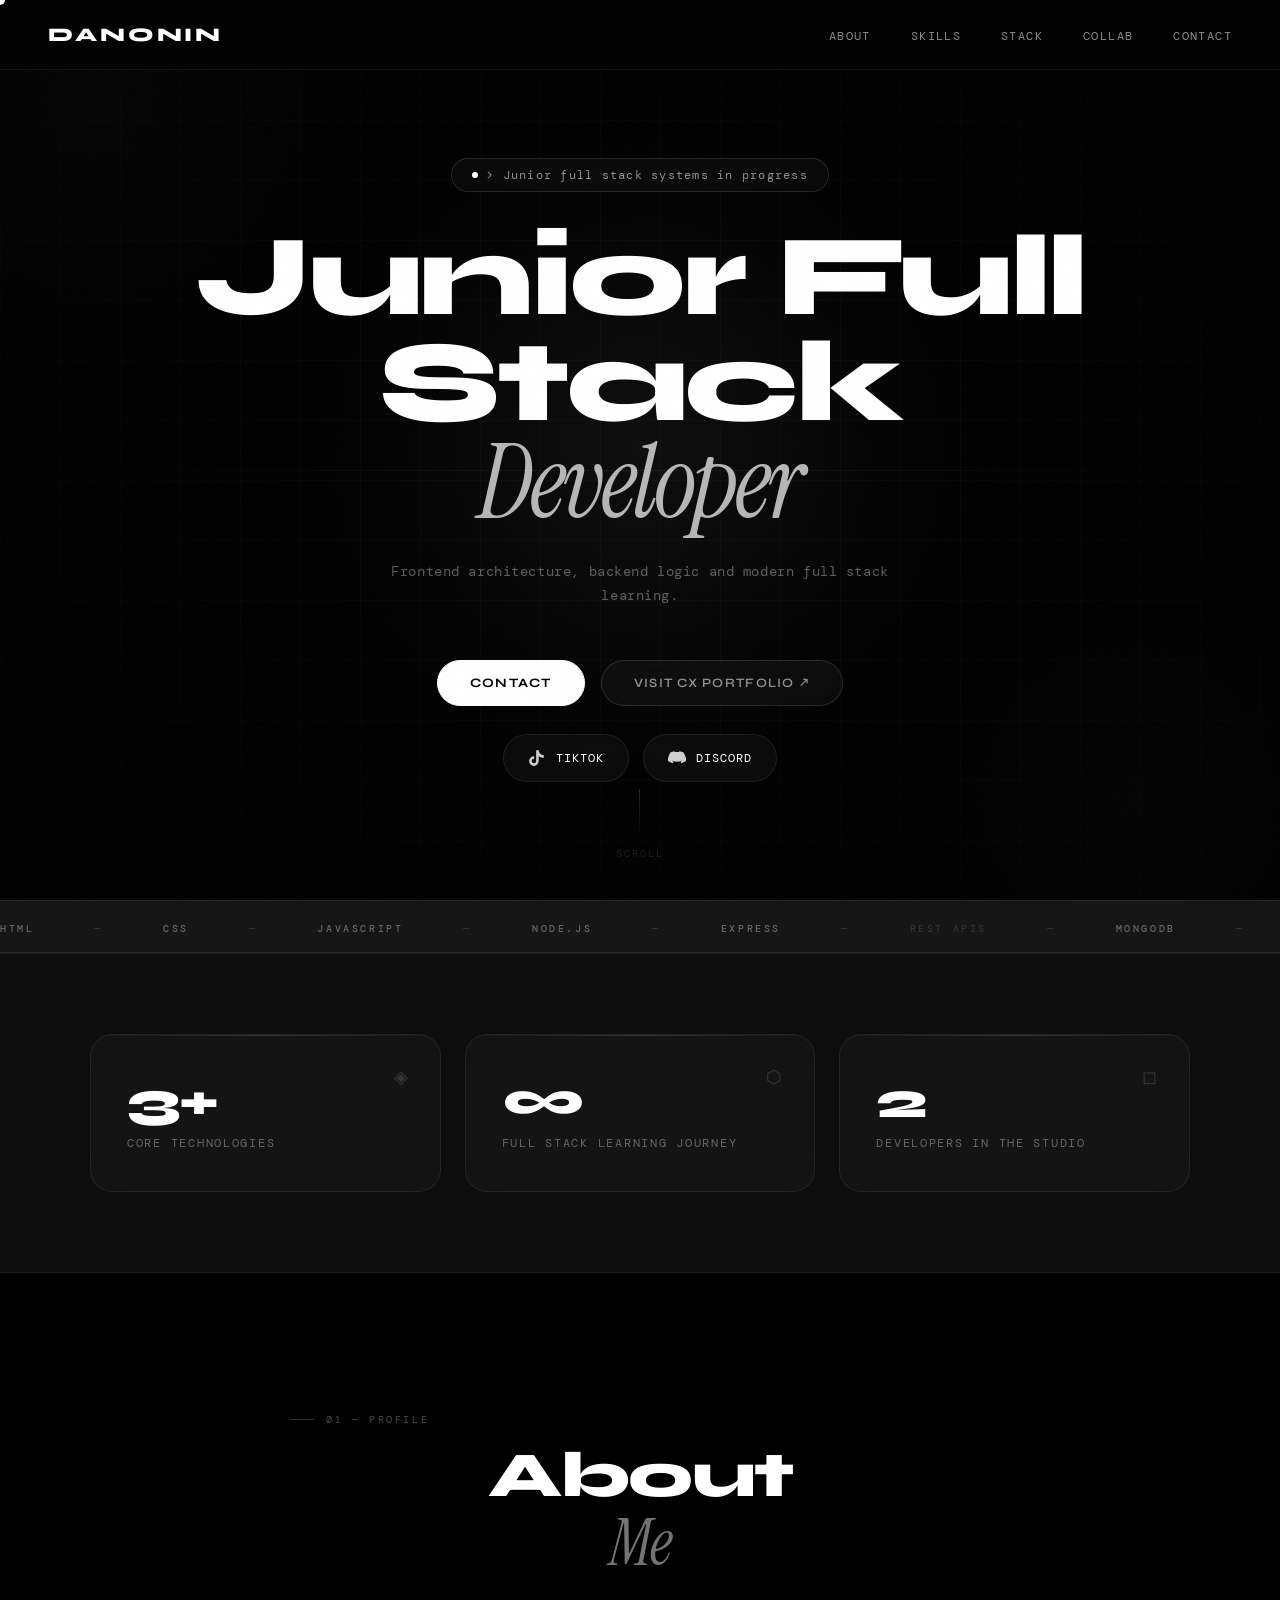
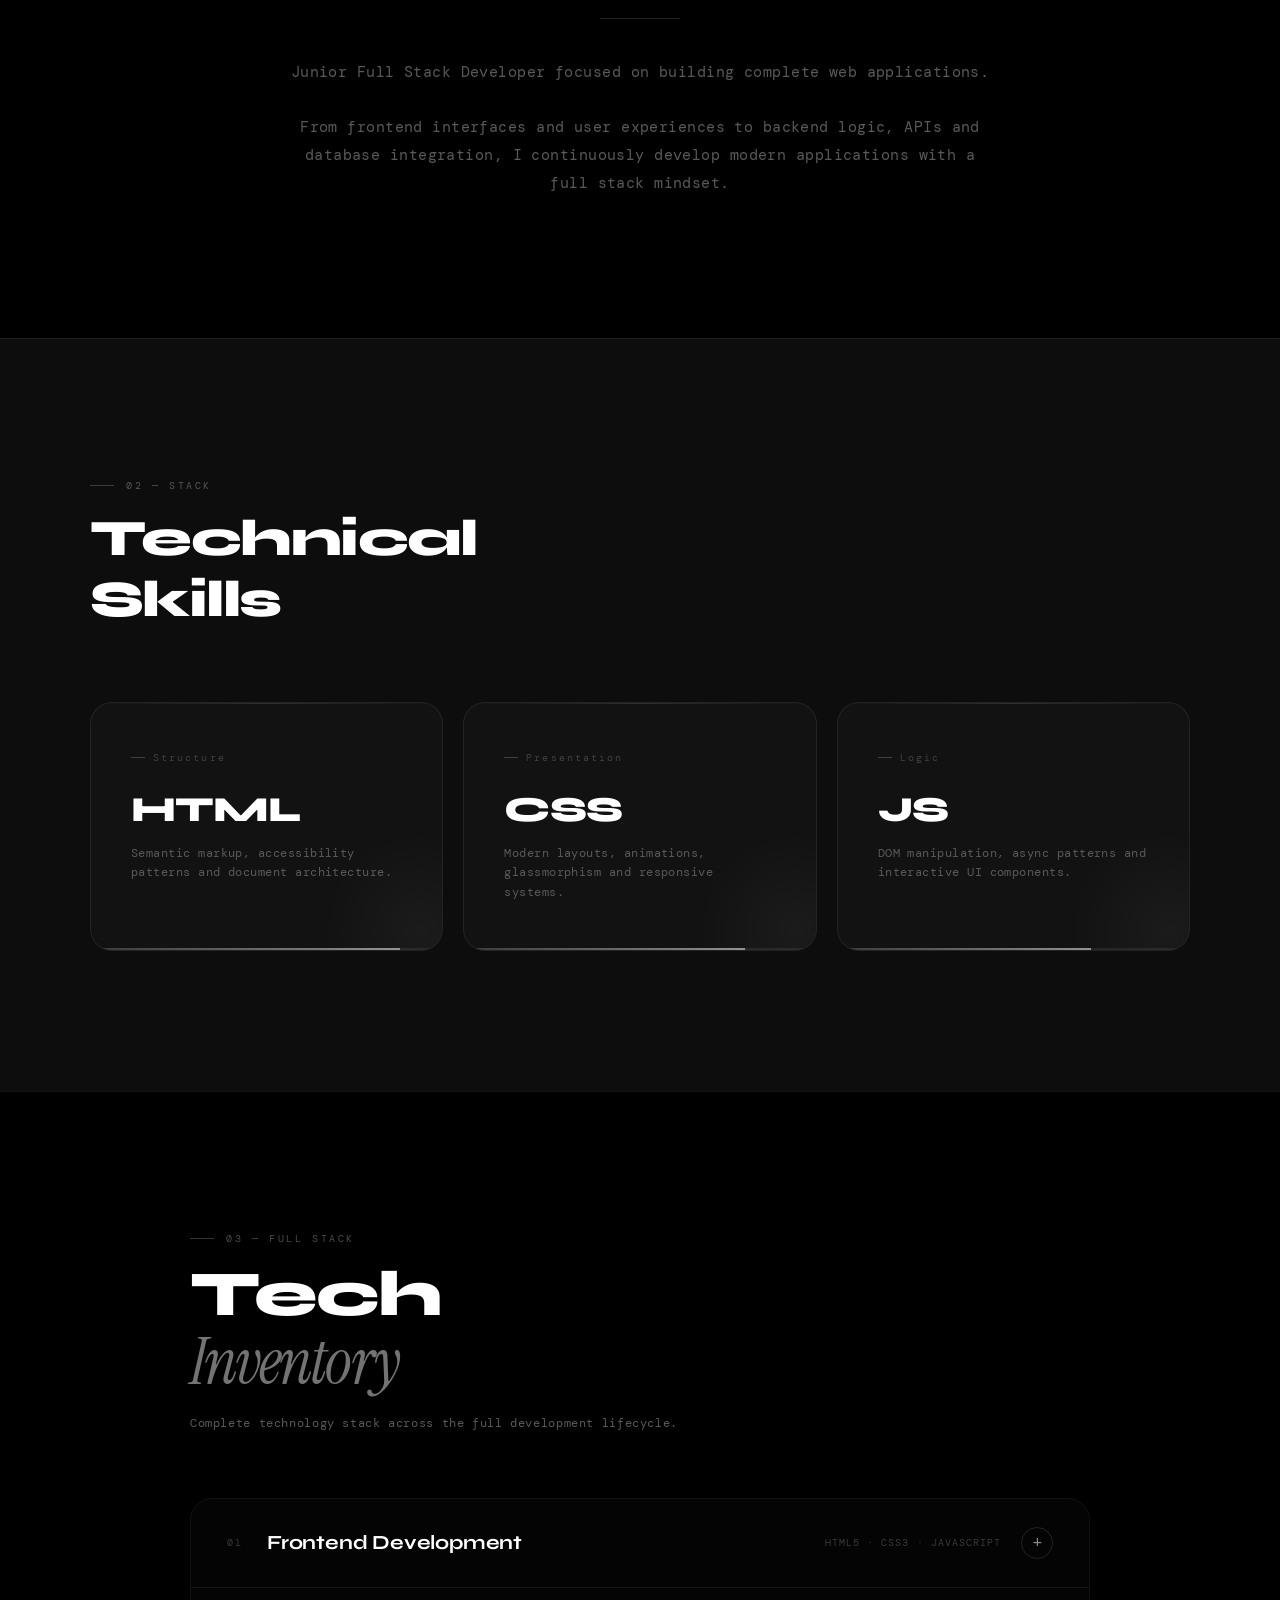
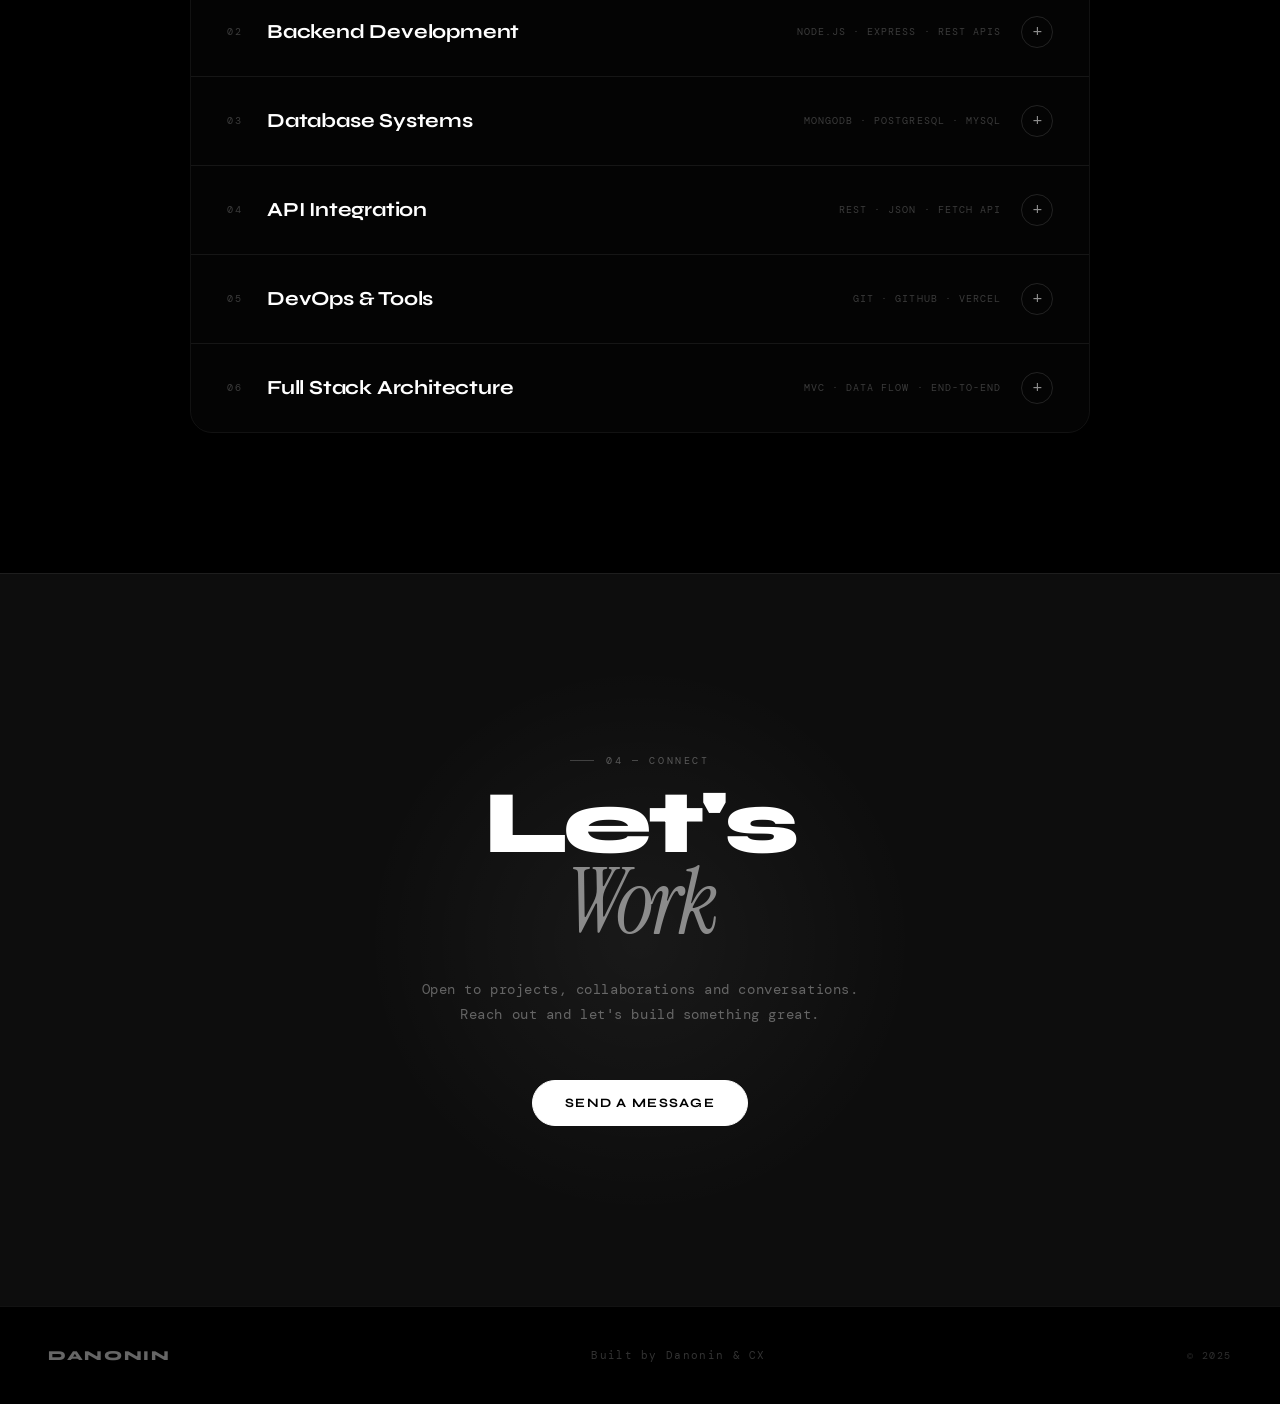
<file: index.html>
<!DOCTYPE html>
<html lang="en">
<head>

<meta charset="UTF-8">
<meta name="viewport" content="width=device-width, initial-scale=1.0">
<title>Danonin — Junior Full Stack Developer</title>

<link rel="preconnect" href="https://fonts.googleapis.com">
<link rel="preconnect" href="https://fonts.gstatic.com" crossorigin>
<link href="https://fonts.googleapis.com/css2?family=Syne:wght@400;500;600;700;800&family=DM+Mono:ital,wght@0,300;0,400;0,500;1,300&family=Instrument+Serif:ital@0;1&display=swap" rel="stylesheet">
<link rel="stylesheet" href="style.css">

</head>
<body>

<!-- Custom Cursor -->
<div class="cursor" id="cursor"></div>
<div class="cursor-ring" id="cursor-ring"></div>

<!-- ── NAVBAR ── -->
<nav>
  <a href="#" class="nav-logo">Danonin</a>
  <ul class="nav-links">
    <li><a href="#about">About</a></li>
    <li><a href="#skills">Skills</a></li>
    <li><a href="#inventory">Stack</a></li>
    <li><a href="#collab">Collab</a></li>
    <li><a href="#contact">Contact</a></li>
  </ul>
</nav>

<!-- ── HERO ── -->
<section class="hero" id="hero">
  <div class="hero-grid"></div>
  <div class="hero-glow-center"></div>
  <div class="hero-glow-tl"></div>
  <div class="hero-glow-br"></div>

  <div class="hero-content">

    <div class="hero-terminal reveal visible">
      &gt; Junior full stack systems in progress
    </div>

    <h1 class="hero-title reveal visible" style="transition-delay:0.1s">
      Junior Full Stack
      <span>Developer</span>
    </h1>

    <p class="hero-subtitle reveal visible" style="transition-delay:0.2s">
      Frontend architecture,
      backend logic and modern
      full stack learning.
    </p>

    <div class="hero-btns reveal visible" style="transition-delay:0.3s">
      <a href="#contact" class="btn-primary">Contact</a>
      <a href="https://portfolio-kappa-five-j2bziua5ik.vercel.app/" target="_blank" class="btn-ghost reveal reveal-delay-3">
        Visit CX portfolio ↗
      </a>
    </div>

    <!-- ── HERO SOCIALS ── -->
    <div class="hero-socials reveal visible" style="transition-delay:0.4s">

      <a href="https://www.tiktok.com/@danonenichosversion" target="_blank" class="social-btn">
        <svg xmlns="http://www.w3.org/2000/svg" width="18" height="18" fill="currentColor" viewBox="0 0 16 16">
          <path d="M9.5 1a4.5 4.5 0 0 0 4.5 4.5V8a7.5 7.5 0 0 1-4.5-1.5v4.25A4.25 4.25 0 1 1 5.25 6.5h.25v2.25h-.25a2 2 0 1 0 2 2V1h2z"/>
        </svg>
        <span>TikTok</span>
      </a>

      <a href="#contact" class="social-btn">
        <svg xmlns="http://www.w3.org/2000/svg" width="18" height="18" fill="currentColor" viewBox="0 0 16 16">
          <path d="M13.545 2.907a13.227 13.227 0 0 0-3.257-1.01.05.05 0 0 0-.052.025c-.141.249-.297.574-.407.833a12.19 12.19 0 0 0-3.658 0 8.404 8.404 0 0 0-.412-.833.051.051 0 0 0-.052-.025 13.236 13.236 0 0 0-3.257 1.01.041.041 0 0 0-.018.017C.533 5.556-.32 8.146.099 10.704a.06.06 0 0 0 .022.037 13.312 13.312 0 0 0 3.994 2.018.05.05 0 0 0 .056-.019c.308-.42.582-.863.818-1.325a.05.05 0 0 0-.027-.07 8.623 8.623 0 0 1-1.248-.594.05.05 0 0 1-.005-.084c.084-.062.168-.127.248-.192a.05.05 0 0 1 .052-.007c2.619 1.195 5.454 1.195 8.042 0a.05.05 0 0 1 .053.006c.08.066.164.131.248.193a.05.05 0 0 1-.004.084 8.282 8.282 0 0 1-1.249.593.05.05 0 0 0-.026.071c.24.461.514.904.817 1.324a.05.05 0 0 0 .056.02 13.286 13.286 0 0 0 4.001-2.018.05.05 0 0 0 .021-.037c.5-2.966-.838-5.532-2.354-7.78a.041.041 0 0 0-.018-.017z"/>
        </svg>
        <span>Discord</span>
      </a>

    </div>

  </div>

  <div class="scroll-hint">
    <div class="scroll-line"></div>
    <span>Scroll</span>
  </div>

</section>

<!-- ── MARQUEE ── -->
<div class="marquee-strip">
  <div class="marquee-inner">
    <span><b>HTML</b></span><span>—</span>
    <span><b>CSS</b></span><span>—</span>
    <span><b>JavaScript</b></span><span>—</span>
    <span><b>Node.js</b></span><span>—</span>
    <span><b>Express</b></span><span>—</span>
    <span>REST APIs</span><span>—</span>
    <span><b>MongoDB</b></span><span>—</span>
    <span><b>PostgreSQL</b></span><span>—</span>
    <span>Authentication</span><span>—</span>
    <span>Database Design</span><span>—</span>
    <span><b>Full Stack Systems</b></span><span>—</span>
    <span><b>Danonin</b></span><span>—</span>
    <!-- duplicate for seamless loop -->
    <span><b>HTML</b></span><span>—</span>
    <span><b>CSS</b></span><span>—</span>
    <span><b>JavaScript</b></span><span>—</span>
    <span><b>Node.js</b></span><span>—</span>
    <span><b>Express</b></span><span>—</span>
    <span>REST APIs</span><span>—</span>
    <span><b>MongoDB</b></span><span>—</span>
    <span><b>PostgreSQL</b></span><span>—</span>
    <span>Authentication</span><span>—</span>
    <span>Database Design</span><span>—</span>
    <span><b>Full Stack Systems</b></span><span>—</span>
    <span><b>Danonin</b></span><span>—</span>
  </div>
</div>

<!-- ── STATS ── -->
<section class="stats" id="stats">
  <div class="stats-inner">

    <div class="stat-card reveal">
      <div class="stat-icon">◈</div>
      <div class="stat-num">3+</div>
      <div class="stat-label">Core Technologies</div>
    </div>

    <div class="stat-card reveal reveal-delay-1">
      <div class="stat-icon">⬡</div>
      <div class="stat-num">∞</div>
      <div class="stat-label">Full Stack Learning Journey</div>
    </div>

    <div class="stat-card reveal reveal-delay-2">
      <div class="stat-icon">◻</div>
      <div class="stat-num">2</div>
      <div class="stat-label">Developers in the Studio</div>
    </div>

  </div>
</section>

<!-- ── ABOUT ── -->
<section class="about" id="about">
  <div class="about-inner">

    <div class="section-tag reveal">01 — Profile</div>

    <h2 class="reveal reveal-delay-1">
      About
      <br>
      <em style="font-family:'Instrument Serif',serif;font-style:italic;font-weight:400;color:rgba(255,255,255,0.45)">Me</em>
    </h2>

    <div class="about-divider reveal reveal-delay-2"></div>

    <p class="reveal reveal-delay-3">
      Junior Full Stack Developer focused on building complete web applications.
      <br><br>
      From frontend interfaces and user experiences to backend logic, APIs and database integration,
      I continuously develop modern applications with a full stack mindset.
    </p>

  </div>
</section>

<!-- ── SKILLS ── -->
<section class="skills" id="skills">
  <div class="skills-inner">
    <div class="skills-header">
      <div class="section-tag reveal">02 — Stack</div>
      <h2 class="reveal reveal-delay-1">Technical<br>Skills</h2>
    </div>
    <div class="skills-grid">

      <div class="skill-card reveal" style="transition-delay:.05s">
        <div class="skill-glyph">Structure</div>
        <div class="skill-name">HTML</div>
        <div class="skill-desc">Semantic markup, accessibility patterns and document architecture.</div>
        <div class="skill-bar"><div class="skill-bar-fill" style="--fill:88%"></div></div>
      </div>

      <div class="skill-card reveal" style="transition-delay:.1s">
        <div class="skill-glyph">Presentation</div>
        <div class="skill-name">CSS</div>
        <div class="skill-desc">Modern layouts, animations, glassmorphism and responsive systems.</div>
        <div class="skill-bar"><div class="skill-bar-fill" style="--fill:80%"></div></div>
      </div>

      <div class="skill-card reveal" style="transition-delay:.15s">
        <div class="skill-glyph">Logic</div>
        <div class="skill-name">JS</div>
        <div class="skill-desc">DOM manipulation, async patterns and interactive UI components.</div>
        <div class="skill-bar"><div class="skill-bar-fill" style="--fill:72%"></div></div>
      </div>

    </div>
  </div>
</section>

<!-- ── TECH INVENTORY ── -->
<section class="inventory" id="inventory">
  <div class="inventory-inner">

    <div class="section-tag reveal">03 — Full Stack</div>
    <h2 class="inventory-title reveal reveal-delay-1">Tech<br><em style="font-family:'Instrument Serif',serif;font-style:italic;font-weight:400;color:rgba(255,255,255,0.45)">Inventory</em></h2>
    <p class="inventory-sub reveal reveal-delay-2">Complete technology stack across the full development lifecycle.</p>

    <div class="accordion reveal reveal-delay-3" id="accordion">

      <!-- 1 -->
      <div class="acc-item" data-index="0">
        <button class="acc-trigger" aria-expanded="false">
          <div class="acc-trigger-left">
            <span class="acc-num">01</span>
            <span class="acc-title">Frontend Development</span>
          </div>
          <div class="acc-trigger-right">
            <span class="acc-tags-preview">HTML5 · CSS3 · JavaScript</span>
            <span class="acc-icon">+</span>
          </div>
        </button>
        <div class="acc-body">
          <div class="acc-body-inner">
            <p class="acc-desc">Building responsive interfaces, modern user experiences and scalable component systems.</p>
            <div class="acc-tech-grid">
              <span class="acc-tech">HTML5</span>
              <span class="acc-tech">CSS3</span>
              <span class="acc-tech">JavaScript</span>
              <span class="acc-tech">Responsive Design</span>
              <span class="acc-tech">UI Architecture</span>
              <span class="acc-tech">Interactive Systems</span>
            </div>
          </div>
        </div>
      </div>

      <!-- 2 -->
      <div class="acc-item" data-index="1">
        <button class="acc-trigger" aria-expanded="false">
          <div class="acc-trigger-left">
            <span class="acc-num">02</span>
            <span class="acc-title">Backend Development</span>
          </div>
          <div class="acc-trigger-right">
            <span class="acc-tags-preview">Node.js · Express · REST APIs</span>
            <span class="acc-icon">+</span>
          </div>
        </button>
        <div class="acc-body">
          <div class="acc-body-inner">
            <p class="acc-desc">Server-side development, application logic and scalable backend systems.</p>
            <div class="acc-tech-grid">
              <span class="acc-tech">Node.js</span>
              <span class="acc-tech">Express.js</span>
              <span class="acc-tech">REST APIs</span>
              <span class="acc-tech">Authentication Systems</span>
              <span class="acc-tech">Server Logic</span>
            </div>
          </div>
        </div>
      </div>

      <!-- 3 -->
      <div class="acc-item" data-index="2">
        <button class="acc-trigger" aria-expanded="false">
          <div class="acc-trigger-left">
            <span class="acc-num">03</span>
            <span class="acc-title">Database Systems</span>
          </div>
          <div class="acc-trigger-right">
            <span class="acc-tags-preview">MongoDB · PostgreSQL · MySQL</span>
            <span class="acc-icon">+</span>
          </div>
        </button>
        <div class="acc-body">
          <div class="acc-body-inner">
            <p class="acc-desc">Data storage, modeling and information management.</p>
            <div class="acc-tech-grid">
              <span class="acc-tech">MongoDB</span>
              <span class="acc-tech">PostgreSQL</span>
              <span class="acc-tech">MySQL</span>
              <span class="acc-tech">Database Design</span>
              <span class="acc-tech">Data Modeling</span>
            </div>
          </div>
        </div>
      </div>

      <!-- 4 -->
      <div class="acc-item" data-index="3">
        <button class="acc-trigger" aria-expanded="false">
          <div class="acc-trigger-left">
            <span class="acc-num">04</span>
            <span class="acc-title">API Integration</span>
          </div>
          <div class="acc-trigger-right">
            <span class="acc-tags-preview">REST · JSON · Fetch API</span>
            <span class="acc-icon">+</span>
          </div>
        </button>
        <div class="acc-body">
          <div class="acc-body-inner">
            <p class="acc-desc">Connecting frontend applications with backend services and external platforms.</p>
            <div class="acc-tech-grid">
              <span class="acc-tech">REST APIs</span>
              <span class="acc-tech">JSON</span>
              <span class="acc-tech">Fetch API</span>
              <span class="acc-tech">Third-Party Services</span>
              <span class="acc-tech">Endpoint Communication</span>
            </div>
          </div>
        </div>
      </div>

      <!-- 5 -->
      <div class="acc-item" data-index="4">
        <button class="acc-trigger" aria-expanded="false">
          <div class="acc-trigger-left">
            <span class="acc-num">05</span>
            <span class="acc-title">DevOps &amp; Tools</span>
          </div>
          <div class="acc-trigger-right">
            <span class="acc-tags-preview">Git · GitHub · Vercel</span>
            <span class="acc-icon">+</span>
          </div>
        </button>
        <div class="acc-body">
          <div class="acc-body-inner">
            <p class="acc-desc">Development workflow, deployment and project management.</p>
            <div class="acc-tech-grid">
              <span class="acc-tech">Git</span>
              <span class="acc-tech">GitHub</span>
              <span class="acc-tech">Linux</span>
              <span class="acc-tech">Terminal</span>
              <span class="acc-tech">Vercel</span>
            </div>
          </div>
        </div>
      </div>

      <!-- 6 -->
      <div class="acc-item" data-index="5">
        <button class="acc-trigger" aria-expanded="false">
          <div class="acc-trigger-left">
            <span class="acc-num">06</span>
            <span class="acc-title">Full Stack Architecture</span>
          </div>
          <div class="acc-trigger-right">
            <span class="acc-tags-preview">MVC · Data Flow · End-to-End</span>
            <span class="acc-icon">+</span>
          </div>
        </button>
        <div class="acc-body">
          <div class="acc-body-inner">
            <p class="acc-desc">Combining frontend, backend and databases into complete applications.</p>
            <div class="acc-tech-grid">
              <span class="acc-tech">MVC Architecture</span>
              <span class="acc-tech">Application Structure</span>
              <span class="acc-tech">Scalable Systems</span>
              <span class="acc-tech">Data Flow</span>
              <span class="acc-tech">End-to-End Development</span>
            </div>
          </div>
        </div>
      </div>

    </div>
  </div>
</section>

<!-- ── CONTACT ── -->
<section class="contact" id="contact">
  <div class="contact-glow"></div>
  <div class="contact-inner">

    <div class="section-tag reveal" style="justify-content:center">04 — Connect</div>

    <h2 class="reveal reveal-delay-1">
      Let's
      <br>
      <em>Work</em>
    </h2>

    <p class="reveal reveal-delay-2">
      Open to projects, collaborations and conversations.
      <br>
      Reach out and let's build something great.
    </p>

    <a href="contact.html" class="btn-primary reveal reveal-delay-3">
      Send a Message
    </a>

  </div>
</section>

<!-- ── FOOTER ── -->
<footer>
  <div class="footer-brand">Danonin</div>
  <div class="footer-center">Built by Danonin &amp; CX</div>
  <div class="footer-mono">© 2025</div>
</footer>

<script src="script.js"></script>

</body>
</html>
</file>
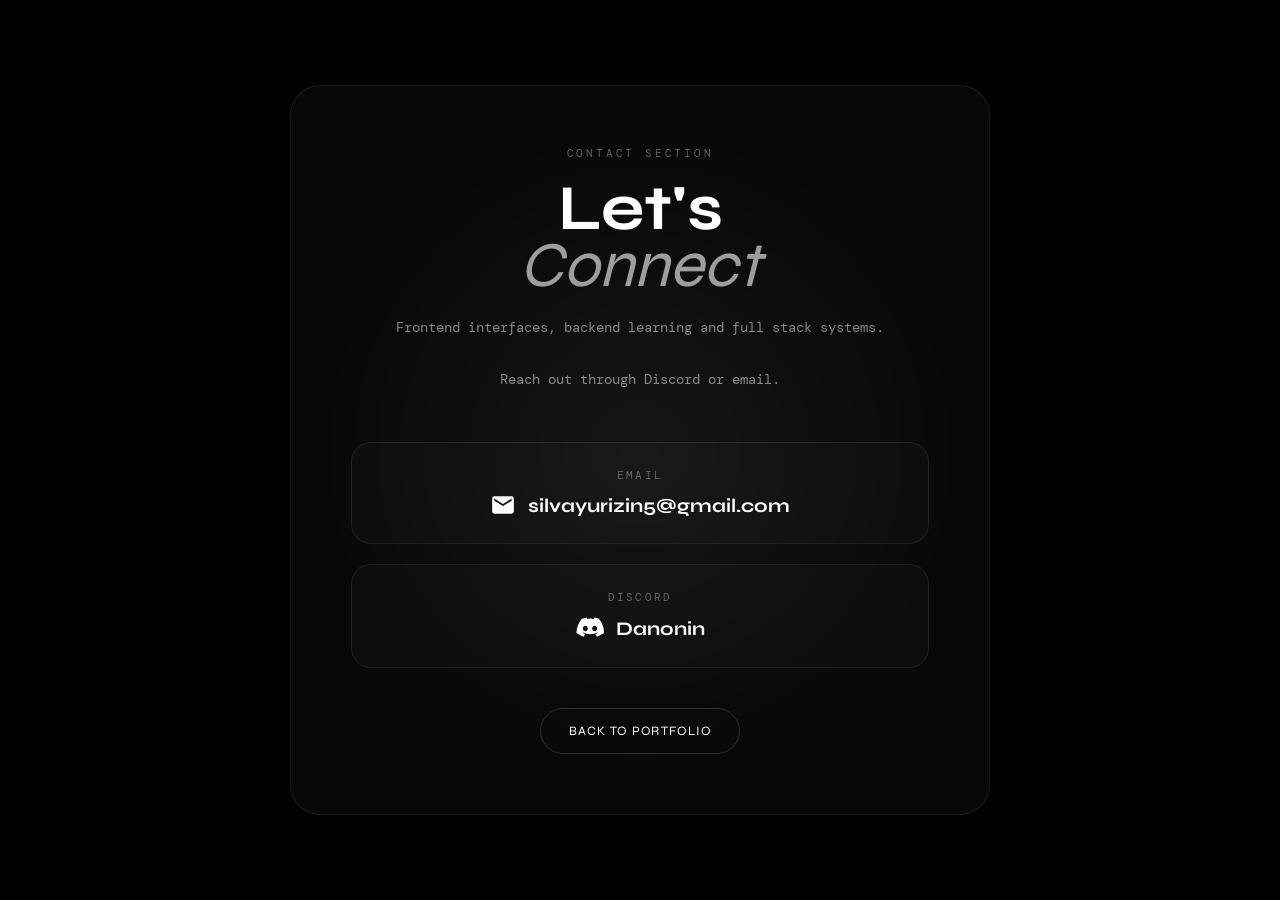
<file: contact.html>
<!DOCTYPE html>
<html lang="en">
<head>

<meta charset="UTF-8">

<meta name="viewport"
content="width=device-width, initial-scale=1.0">

<title>
Danonin — Contact
</title>

<link rel="preconnect"
href="https://fonts.googleapis.com">

<link rel="preconnect"
href="https://fonts.gstatic.com"
crossorigin>

<link href="https://fonts.googleapis.com/css2?family=Syne:wght@400;500;600;700;800&family=DM+Mono:wght@300;400;500&display=swap"
rel="stylesheet">

<style>

*{
margin:0;
padding:0;
box-sizing:border-box;
}

body{
background:black;
color:white;
font-family:'Syne',sans-serif;
min-height:100vh;
display:flex;
justify-content:center;
align-items:center;
overflow:hidden;
}

.background-glow{
position:absolute;
width:700px;
height:700px;
background:radial-gradient(circle,
rgba(255,255,255,0.06) 0%,
transparent 70%);
filter:blur(20px);
}

.contact-box{
position:relative;
z-index:2;
width:90%;
max-width:700px;
padding:60px;
border:1px solid rgba(255,255,255,0.08);
background:rgba(255,255,255,0.03);
backdrop-filter:blur(20px);
border-radius:30px;
text-align:center;
}

.contact-tag{
font-family:'DM Mono',monospace;
font-size:0.7rem;
letter-spacing:0.25em;
text-transform:uppercase;
color:rgba(255,255,255,0.35);
margin-bottom:20px;
}

h1{
font-size:4rem;
line-height:0.9;
margin-bottom:20px;
}

h1 span{
font-style:italic;
font-weight:400;
opacity:0.6;
}

.description{
font-family:'DM Mono',monospace;
font-size:0.9rem;
line-height:1.8;
color:rgba(255,255,255,0.5);
margin-bottom:50px;
}

.contact-grid{
display:flex;
flex-direction:column;
gap:20px;
}

.contact-card{
padding:25px;
border-radius:20px;
border:1px solid rgba(255,255,255,0.08);
background:rgba(255,255,255,0.02);
transition:0.4s ease;
text-decoration:none;
color:white;
}

.contact-card:hover{
transform:translateY(-5px);
background:rgba(255,255,255,0.05);
border-color:rgba(255,255,255,0.2);
}

.contact-label{
font-family:'DM Mono',monospace;
font-size:0.7rem;
letter-spacing:0.2em;
text-transform:uppercase;
color:rgba(255,255,255,0.35);
margin-bottom:10px;
}

.contact-value{
font-size:1.2rem;
font-weight:700;
}

.back-btn{
display:inline-block;
margin-top:40px;
padding:14px 28px;
border-radius:999px;
border:1px solid rgba(255,255,255,0.15);
text-decoration:none;
color:white;
font-size:0.8rem;
letter-spacing:0.1em;
text-transform:uppercase;
transition:0.4s ease;
}

.back-btn:hover{
background:white;
color:black;
}

@media(max-width:768px){

.contact-box{
padding:40px 25px;
}

h1{
font-size:2.8rem;
}

}

</style>

</head>

<body>

<div class="background-glow"></div>

<div class="contact-box">

<div class="contact-tag">
Contact Section
</div>

<h1>
Let's
<br>
<span>Connect</span>
</h1>

<p class="description">

Frontend interfaces,
backend learning and
full stack systems.

<br><br>

Reach out through Discord
or email.

</p>

<div class="contact-grid">

<a href="mailto:silvayurizin5@gmail.com"
class="contact-card">

<div class="contact-label">
Email
</div>

<div class="contact-value"
style="display:flex;align-items:center;justify-content:center;gap:12px;">

<svg xmlns="http://www.w3.org/2000/svg"
width="26"
height="26"
fill="white"
viewBox="0 0 24 24">

<path d="M20 4H4a2 2 0 0 0-2 2v12a2 
2 0 0 0 2 2h16a2 2 0 0 0 
2-2V6a2 2 0 0 0-2-2zm0 
4-8 5-8-5V6l8 5 8-5z"/>

</svg>

<span>
silvayurizin5@gmail.com
</span>

</div>

</a>

<a href="https://discord.com/users/790652243292192818"
target="_blank"
class="contact-card">

<div class="contact-label">
Discord
</div>

<div class="contact-value"
style="display:flex;align-items:center;justify-content:center;gap:12px;">

<svg xmlns="http://www.w3.org/2000/svg"
width="28"
height="28"
fill="white"
viewBox="0 0 24 24">

<path d="M20.317 4.369A19.791 19.791 0 0 0 
15.885 3c-.191.347-.403.82-.552 
1.185a18.27 18.27 0 0 0-5.666 
0A12.64 12.64 0 0 0 9.115 
3a19.736 19.736 0 0 0-4.432 
1.369C1.943 8.447.212 12.43.5 
16.357a19.9 19.9 0 0 0 5.993 
3.043c.486-.665.918-1.37 
1.287-2.11-.705-.265-1.377-.592-2.006-.97.168-.123.332-.252.49-.385 
3.87 1.8 8.07 1.8 11.893 
0 .16.133.324.262.49.385-.63.378-1.302.705-2.006.97.37.74.8 1.445 
1.287 2.11a19.86 19.86 0 0 0 
5.993-3.043c.338-4.555-1.452-8.5-4.183-11.988zM8.02 
14.845c-1.182 0-2.157-1.085-2.157-2.419 
0-1.333.955-2.418 2.157-2.418 
1.21 0 2.176 1.095 2.157 
2.418 0 1.334-.956 2.419-2.157 
2.419zm7.974 0c-1.182 
0-2.157-1.085-2.157-2.419 
0-1.333.955-2.418 2.157-2.418 
1.21 0 2.176 1.095 2.157 
2.418 0 1.334-.946 2.419-2.157 
2.419z"/>

</svg>

<span>
Danonin
</span>

</div>

</a>

</div>

  <a href="index.html"
class="back-btn">

Back To Portfolio

  </a>
</file>
<file: style.css>
*, *::before, *::after { box-sizing: border-box; margin: 0; padding: 0; }

:root {
  --black: #000000;
  --off-black: #080808;
  --deep: #0d0d0d;
  --panel: #111111;
  --surface: #161616;
  --border: rgba(255,255,255,0.07);
  --border-md: rgba(255,255,255,0.12);
  --border-hi: rgba(255,255,255,0.22);
  --white: #ffffff;
  --off-white: #f0f0f0;
  --muted: rgba(255,255,255,0.35);
  --dim: rgba(255,255,255,0.55);
  --glow-sm: 0 0 30px rgba(255,255,255,0.04);
  --glow-md: 0 0 80px rgba(255,255,255,0.06);
  --glow-lg: 0 0 160px rgba(255,255,255,0.08);
  --radius: 14px;
  --radius-lg: 22px;
  --transition: 0.4s cubic-bezier(0.22,1,0.36,1);
}

html { scroll-behavior: smooth; }

body {
  background: var(--black);
  color: var(--white);
  font-family: 'Syne', sans-serif;
  overflow-x: hidden;
  cursor: none;
}

/* ── CURSOR ── */
.cursor {
  position: fixed;
  width: 10px; height: 10px;
  background: white;
  border-radius: 50%;
  pointer-events: none;
  z-index: 9999;
  transform: translate(-50%,-50%);
  transition: transform 0.1s ease, width 0.3s ease, height 0.3s ease, opacity 0.3s ease;
  mix-blend-mode: difference;
}
.cursor-ring {
  position: fixed;
  width: 36px; height: 36px;
  border: 1px solid rgba(255,255,255,0.5);
  border-radius: 50%;
  pointer-events: none;
  z-index: 9998;
  transform: translate(-50%,-50%);
  transition: transform 0.15s ease, width 0.3s ease, height 0.3s ease, opacity 0.3s ease;
}
.cursor-ring.hovered { width: 60px; height: 60px; opacity: 0.6; }

/* ── SCROLLBAR ── */
::-webkit-scrollbar { width: 3px; }
::-webkit-scrollbar-track { background: var(--black); }
::-webkit-scrollbar-thumb { background: rgba(255,255,255,0.15); border-radius: 3px; }

/* ── NOISE OVERLAY ── */
body::before {
  content: '';
  position: fixed;
  inset: 0;
  background-image: url("data:image/svg+xml,%3Csvg viewBox='0 0 256 256' xmlns='http://www.w3.org/2000/svg'%3E%3Cfilter id='noise'%3E%3CfeTurbulence type='fractalNoise' baseFrequency='0.9' numOctaves='4' stitchTiles='stitch'/%3E%3C/filter%3E%3Crect width='100%25' height='100%25' filter='url(%23noise)' opacity='0.03'/%3E%3C/svg%3E");
  pointer-events: none;
  z-index: 9997;
  opacity: 0.5;
}

/* ── NAVBAR ── */
nav {
  position: fixed;
  top: 0; left: 0; right: 0;
  z-index: 1000;
  padding: 0 48px;
  height: 70px;
  display: flex;
  align-items: center;
  justify-content: space-between;
  background: rgba(0,0,0,0.55);
  backdrop-filter: blur(28px) saturate(180%);
  -webkit-backdrop-filter: blur(28px) saturate(180%);
  border-bottom: 1px solid var(--border);
}
.nav-logo {
  font-family: 'Syne', sans-serif;
  font-weight: 800;
  font-size: 1.2rem;
  letter-spacing: 0.15em;
  text-transform: uppercase;
  color: var(--white);
  text-decoration: none;
  position: relative;
}
.nav-logo::after {
  content: '';
  position: absolute;
  bottom: -3px; left: 0;
  width: 100%; height: 1px;
  background: white;
  transform: scaleX(0);
  transform-origin: left;
  transition: transform 0.4s ease;
}
.nav-logo:hover::after { transform: scaleX(1); }
.nav-links { display: flex; gap: 40px; list-style: none; }
.nav-links a {
  font-family: 'DM Mono', monospace;
  font-size: 0.72rem;
  letter-spacing: 0.12em;
  text-transform: uppercase;
  color: var(--dim);
  text-decoration: none;
  transition: color 0.3s ease;
  position: relative;
}
.nav-links a::after {
  content: '';
  position: absolute;
  bottom: -4px; left: 0;
  width: 100%; height: 1px;
  background: white;
  transform: scaleX(0);
  transition: transform 0.3s ease;
  transform-origin: left;
}
.nav-links a:hover { color: var(--white); }
.nav-links a:hover::after { transform: scaleX(1); }

/* ── HERO ── */
.hero {
  min-height: 100vh;
  display: flex;
  align-items: center;
  justify-content: center;
  position: relative;
  overflow: hidden;
  background: var(--black);
  padding: 120px 48px 80px;
}
.hero-glow-center {
  position: absolute;
  top: 50%; left: 50%;
  transform: translate(-50%, -50%);
  width: 700px; height: 700px;
  background: radial-gradient(ellipse, rgba(255,255,255,0.055) 0%, transparent 70%);
  pointer-events: none;
  animation: breathe 6s ease-in-out infinite;
}
.hero-glow-tl {
  position: absolute;
  top: -200px; left: -200px;
  width: 600px; height: 600px;
  background: radial-gradient(ellipse, rgba(255,255,255,0.025) 0%, transparent 65%);
  pointer-events: none;
  animation: drift1 10s ease-in-out infinite;
}
.hero-glow-br {
  position: absolute;
  bottom: -150px; right: -100px;
  width: 500px; height: 500px;
  background: radial-gradient(ellipse, rgba(255,255,255,0.02) 0%, transparent 65%);
  pointer-events: none;
  animation: drift2 12s ease-in-out infinite;
}
@keyframes breathe {
  0%,100% { opacity: 0.7; transform: translate(-50%,-50%) scale(1); }
  50%      { opacity: 1;   transform: translate(-50%,-50%) scale(1.07); }
}
@keyframes drift1 {
  0%,100% { transform: translate(0,0); }
  50%     { transform: translate(40px,30px); }
}
@keyframes drift2 {
  0%,100% { transform: translate(0,0); }
  50%     { transform: translate(-30px,-40px); }
}
.hero::after {
  content: '';
  position: absolute;
  left: 0; right: 0;
  height: 1px;
  background: linear-gradient(90deg, transparent, rgba(255,255,255,0.06), transparent);
  animation: scanline 8s ease-in-out infinite;
}
@keyframes scanline { 0% { top: 10%; } 100% { top: 110%; } }
.hero-grid {
  position: absolute;
  inset: 0;
  background-image:
    linear-gradient(rgba(255,255,255,0.025) 1px, transparent 1px),
    linear-gradient(90deg, rgba(255,255,255,0.025) 1px, transparent 1px);
  background-size: 60px 60px;
  mask-image: radial-gradient(ellipse 80% 80% at 50% 50%, black 30%, transparent 100%);
  pointer-events: none;
}
.hero-content {
  position: relative;
  z-index: 2;
  text-align: center;
  max-width: 900px;
}
.hero-terminal {
  font-family: 'DM Mono', monospace;
  font-size: 0.78rem;
  letter-spacing: 0.1em;
  color: var(--dim);
  margin-bottom: 32px;
  display: inline-flex;
  align-items: center;
  gap: 8px;
  padding: 8px 20px;
  border: 1px solid var(--border-md);
  background: rgba(255,255,255,0.03);
  backdrop-filter: blur(10px);
  border-radius: 100px;
}
.hero-terminal::before {
  content: '';
  width: 6px; height: 6px;
  background: white;
  border-radius: 50%;
  animation: blink 1.4s step-end infinite;
  flex-shrink: 0;
}
@keyframes blink { 0%,100% { opacity: 1; } 50% { opacity: 0; } }
.hero-title {
  font-family: 'Syne', sans-serif;
  font-weight: 800;
  font-size: clamp(3.2rem, 9vw, 8.5rem);
  line-height: 0.92;
  letter-spacing: -0.03em;
  color: var(--white);
  margin-bottom: 28px;
}
.hero-title span {
  display: block;
  font-family: 'Instrument Serif', serif;
  font-style: italic;
  font-weight: 400;
  font-size: clamp(2.8rem, 8vw, 7.5rem);
  color: var(--off-white);
  opacity: 0.75;
}
.hero-subtitle {
  font-family: 'DM Mono', monospace;
  font-size: clamp(0.75rem, 1.5vw, 0.9rem);
  color: var(--muted);
  line-height: 1.7;
  max-width: 520px;
  margin: 0 auto 52px;
  letter-spacing: 0.04em;
}
.hero-btns {
  display: flex;
  gap: 16px;
  justify-content: center;
  flex-wrap: wrap;
}

/* ── BUTTONS ── */
.btn-primary {
  display: inline-flex;
  align-items: center;
  gap: 8px;
  padding: 14px 32px;
  background: var(--white);
  color: var(--black);
  font-family: 'Syne', sans-serif;
  font-weight: 700;
  font-size: 0.8rem;
  letter-spacing: 0.1em;
  text-transform: uppercase;
  text-decoration: none;
  border-radius: 100px;
  transition: var(--transition);
  border: 1px solid white;
}
.btn-primary:hover {
  background: transparent;
  color: white;
  box-shadow: 0 0 40px rgba(255,255,255,0.12);
}
.btn-ghost {
  display: inline-flex;
  align-items: center;
  gap: 8px;
  padding: 14px 32px;
  background: rgba(255,255,255,0.04);
  color: var(--dim);
  font-family: 'Syne', sans-serif;
  font-weight: 600;
  font-size: 0.8rem;
  letter-spacing: 0.1em;
  text-transform: uppercase;
  text-decoration: none;
  border-radius: 100px;
  border: 1px solid var(--border-md);
  transition: var(--transition);
  backdrop-filter: blur(10px);
}
.btn-ghost:hover {
  background: rgba(255,255,255,0.08);
  color: white;
  border-color: var(--border-hi);
  box-shadow: 0 0 40px rgba(255,255,255,0.06);
}

/* ── SCROLL INDICATOR ── */
.scroll-hint {
  position: absolute;
  bottom: 40px;
  left: 50%;
  transform: translateX(-50%);
  display: flex;
  flex-direction: column;
  align-items: center;
  gap: 8px;
  z-index: 2;
  animation: fade-up 3s ease 2s forwards;
  opacity: 0;
}
@keyframes fade-up {
  0%      { opacity: 0; transform: translateX(-50%) translateY(10px); }
  30%,70% { opacity: 1; transform: translateX(-50%) translateY(0); }
  100%    { opacity: 0.4; transform: translateX(-50%) translateY(0); }
}
.scroll-line {
  width: 1px; height: 50px;
  background: linear-gradient(to bottom, rgba(255,255,255,0.4), transparent);
  animation: line-down 2s ease-in-out infinite;
}
@keyframes line-down {
  0%   { transform: scaleY(0); transform-origin: top; }
  50%  { transform: scaleY(1); transform-origin: top; }
  51%  { transform: scaleY(1); transform-origin: bottom; }
  100% { transform: scaleY(0); transform-origin: bottom; }
}
.scroll-hint span {
  font-family: 'DM Mono', monospace;
  font-size: 0.62rem;
  letter-spacing: 0.2em;
  color: rgba(255,255,255,0.3);
  text-transform: uppercase;
}

/* ── SECTION SHARED ── */
section { position: relative; overflow: hidden; }
.section-tag {
  font-family: 'DM Mono', monospace;
  font-size: 0.65rem;
  letter-spacing: 0.25em;
  text-transform: uppercase;
  color: rgba(255,255,255,0.3);
  margin-bottom: 16px;
  display: flex;
  align-items: center;
  gap: 12px;
}
.section-tag::before {
  content: '';
  display: block;
  width: 24px; height: 1px;
  background: rgba(255,255,255,0.2);
}

/* ── MARQUEE ── */
.marquee-strip {
  background: var(--surface);
  border-top: 1px solid var(--border);
  border-bottom: 1px solid var(--border);
  padding: 16px 0;
  overflow: hidden;
  white-space: nowrap;
}
.marquee-inner {
  display: inline-flex;
  gap: 60px;
  animation: marquee 28s linear infinite;
}
.marquee-inner span {
  font-family: 'DM Mono', monospace;
  font-size: 0.65rem;
  letter-spacing: 0.25em;
  text-transform: uppercase;
  color: rgba(255,255,255,0.15);
}
.marquee-inner span b { color: rgba(255,255,255,0.35); font-weight: 500; }
@keyframes marquee { from { transform: translateX(0); } to { transform: translateX(-50%); } }

/* ── STATS ── */
.stats {
  padding: 80px 48px;
  background: var(--deep);
  border-top: 1px solid var(--border);
  border-bottom: 1px solid var(--border);
}
.stats-inner {
  max-width: 1100px;
  margin: 0 auto;
  display: grid;
  grid-template-columns: repeat(auto-fit, minmax(260px, 1fr));
  gap: 24px;
}
.stat-card {
  background: rgba(255,255,255,0.03);
  border: 1px solid var(--border);
  border-radius: var(--radius-lg);
  padding: 40px 36px;
  backdrop-filter: blur(20px);
  transition: var(--transition);
  position: relative;
  overflow: hidden;
}
.stat-card::before {
  content: '';
  position: absolute;
  top: 0; left: 0; right: 0;
  height: 1px;
  background: linear-gradient(90deg, transparent, rgba(255,255,255,0.15), transparent);
}
.stat-card:hover {
  background: rgba(255,255,255,0.05);
  border-color: var(--border-hi);
  transform: translateY(-6px);
  box-shadow: 0 24px 60px rgba(0,0,0,0.5), 0 0 60px rgba(255,255,255,0.04);
}
.stat-num {
  font-family: 'Syne', sans-serif;
  font-weight: 800;
  font-size: 3.2rem;
  line-height: 1;
  color: var(--white);
  margin-bottom: 10px;
  letter-spacing: -0.03em;
}
.stat-label {
  font-family: 'DM Mono', monospace;
  font-size: 0.72rem;
  letter-spacing: 0.15em;
  text-transform: uppercase;
  color: var(--muted);
}
.stat-icon {
  position: absolute;
  top: 32px; right: 32px;
  font-size: 1.1rem;
  opacity: 0.15;
}

/* ── ABOUT ── */
.about {
  padding: 140px 48px;
  background: var(--black);
  text-align: center;
}
.about-inner { max-width: 700px; margin: 0 auto; }
.about h2 {
  font-family: 'Syne', sans-serif;
  font-weight: 800;
  font-size: clamp(2.2rem, 5vw, 4rem);
  letter-spacing: -0.03em;
  color: var(--white);
  margin-bottom: 32px;
  line-height: 1.05;
}
.about p {
  font-family: 'DM Mono', monospace;
  font-size: clamp(0.78rem, 1.5vw, 0.92rem);
  line-height: 1.9;
  color: var(--muted);
  letter-spacing: 0.03em;
}
.about-divider {
  width: 80px; height: 1px;
  background: rgba(255,255,255,0.12);
  margin: 40px auto;
}

/* ── SKILLS ── */
.skills {
  padding: 140px 48px;
  background: var(--deep);
  border-top: 1px solid var(--border);
}
.skills-inner { max-width: 1100px; margin: 0 auto; }
.skills-header { margin-bottom: 72px; }
.skills-header h2 {
  font-family: 'Syne', sans-serif;
  font-weight: 800;
  font-size: clamp(2.2rem, 4vw, 3.5rem);
  letter-spacing: -0.03em;
  color: var(--white);
  margin-top: 16px;
}
.skills-grid {
  display: grid;
  grid-template-columns: repeat(auto-fit, minmax(280px, 1fr));
  gap: 20px;
}
.skill-card {
  background: rgba(255,255,255,0.025);
  border: 1px solid var(--border);
  border-radius: var(--radius-lg);
  padding: 48px 40px;
  position: relative;
  overflow: hidden;
  transition: var(--transition);
}
.skill-card::before {
  content: '';
  position: absolute;
  top: 0; left: 0; right: 0;
  height: 1px;
  background: linear-gradient(90deg, transparent, rgba(255,255,255,0.12), transparent);
}
.skill-card::after {
  content: '';
  position: absolute;
  bottom: -80px; right: -80px;
  width: 200px; height: 200px;
  background: radial-gradient(circle, rgba(255,255,255,0.04) 0%, transparent 70%);
  transition: var(--transition);
}
.skill-card:hover {
  border-color: var(--border-hi);
  background: rgba(255,255,255,0.045);
  transform: translateY(-8px);
  box-shadow: 0 30px 80px rgba(0,0,0,0.5), 0 0 80px rgba(255,255,255,0.035);
}
.skill-card:hover::after { transform: scale(1.4); }
.skill-glyph {
  font-family: 'DM Mono', monospace;
  font-size: 0.65rem;
  letter-spacing: 0.2em;
  color: rgba(255,255,255,0.2);
  margin-bottom: 28px;
  display: flex;
  align-items: center;
  gap: 8px;
}
.skill-glyph::before {
  content: '';
  width: 14px; height: 1px;
  background: rgba(255,255,255,0.2);
}
.skill-name {
  font-family: 'Syne', sans-serif;
  font-weight: 800;
  font-size: 2.2rem;
  color: var(--white);
  letter-spacing: -0.02em;
  margin-bottom: 16px;
  line-height: 1;
}
.skill-desc {
  font-family: 'DM Mono', monospace;
  font-size: 0.72rem;
  color: rgba(255,255,255,0.3);
  line-height: 1.7;
  letter-spacing: 0.04em;
}
.skill-bar {
  position: absolute;
  bottom: 0; left: 0; right: 0;
  height: 2px;
  background: var(--border);
}
.skill-bar-fill {
  height: 100%;
  background: linear-gradient(90deg, rgba(255,255,255,0.1), rgba(255,255,255,0.5));
  transition: width 1.2s cubic-bezier(0.22,1,0.36,1) 0.2s;
  width: 0;
}
.skill-card.animated .skill-bar-fill { width: var(--fill); }

/* ── TECH INVENTORY ── */
.inventory {
  padding: 140px 48px;
  background: var(--black);
  border-top: 1px solid var(--border);
}
.inventory-inner {
  max-width: 900px;
  margin: 0 auto;
}
.inventory-title {
  font-family: 'Syne', sans-serif;
  font-weight: 800;
  font-size: clamp(2.2rem, 5vw, 4rem);
  letter-spacing: -0.03em;
  color: var(--white);
  line-height: 1.05;
  margin-top: 16px;
  margin-bottom: 16px;
}
.inventory-sub {
  font-family: 'DM Mono', monospace;
  font-size: 0.78rem;
  color: var(--muted);
  letter-spacing: 0.05em;
  line-height: 1.7;
  margin-bottom: 64px;
}

/* ── ACCORDION ── */
.accordion {
  display: flex;
  flex-direction: column;
  gap: 0;
  border: 1px solid var(--border);
  border-radius: var(--radius-lg);
  overflow: hidden;
  backdrop-filter: blur(10px);
}

.acc-item {
  border-bottom: 1px solid var(--border);
  background: rgba(255,255,255,0.015);
  transition: background var(--transition);
}
.acc-item:last-child { border-bottom: none; }

.acc-item.is-open {
  background: rgba(255,255,255,0.03);
  box-shadow: inset 0 0 60px rgba(255,255,255,0.02), 0 0 0 1px var(--border-md);
}

.acc-trigger {
  width: 100%;
  display: flex;
  align-items: center;
  justify-content: space-between;
  gap: 24px;
  padding: 28px 36px;
  background: none;
  border: none;
  color: var(--white);
  cursor: none;
  text-align: left;
  transition: background var(--transition);
}
.acc-trigger:hover {
  background: rgba(255,255,255,0.025);
}
.acc-item.is-open .acc-trigger {
  border-bottom: 1px solid var(--border);
}

.acc-trigger-left {
  display: flex;
  align-items: center;
  gap: 24px;
}
.acc-num {
  font-family: 'DM Mono', monospace;
  font-size: 0.62rem;
  letter-spacing: 0.2em;
  color: rgba(255,255,255,0.22);
  flex-shrink: 0;
}
.acc-title {
  font-family: 'Syne', sans-serif;
  font-weight: 700;
  font-size: clamp(1rem, 2vw, 1.25rem);
  letter-spacing: -0.01em;
  color: var(--white);
  transition: color 0.3s ease;
}
.acc-item.is-open .acc-title { color: var(--white); }

.acc-trigger-right {
  display: flex;
  align-items: center;
  gap: 20px;
  flex-shrink: 0;
}
.acc-tags-preview {
  font-family: 'DM Mono', monospace;
  font-size: 0.65rem;
  letter-spacing: 0.1em;
  color: rgba(255,255,255,0.22);
  text-transform: uppercase;
  transition: opacity 0.3s ease;
}
.acc-item.is-open .acc-tags-preview { opacity: 0; }

.acc-icon {
  display: flex;
  align-items: center;
  justify-content: center;
  width: 32px; height: 32px;
  border: 1px solid var(--border-md);
  border-radius: 50%;
  font-family: 'DM Mono', monospace;
  font-size: 1.1rem;
  font-weight: 300;
  color: var(--dim);
  flex-shrink: 0;
  transition: transform 0.45s cubic-bezier(0.22,1,0.36,1),
              border-color 0.3s ease,
              color 0.3s ease,
              background 0.3s ease;
  line-height: 1;
}
.acc-item.is-open .acc-icon {
  transform: rotate(45deg);
  border-color: var(--border-hi);
  color: white;
  background: rgba(255,255,255,0.06);
}

/* Accordion body collapse */
.acc-body {
  display: grid;
  grid-template-rows: 0fr;
  transition: grid-template-rows 0.5s cubic-bezier(0.22,1,0.36,1);
}
.acc-item.is-open .acc-body {
  grid-template-rows: 1fr;
}
.acc-body-inner {
  overflow: hidden;
  padding: 0 36px;
  transition: padding 0.5s cubic-bezier(0.22,1,0.36,1);
}
.acc-item.is-open .acc-body-inner {
  padding: 32px 36px 36px;
}

.acc-desc {
  font-family: 'DM Mono', monospace;
  font-size: 0.8rem;
  color: var(--muted);
  line-height: 1.8;
  letter-spacing: 0.03em;
  margin-bottom: 24px;
  max-width: 600px;
}

.acc-tech-grid {
  display: flex;
  flex-wrap: wrap;
  gap: 10px;
}
.acc-tech {
  font-family: 'DM Mono', monospace;
  font-size: 0.68rem;
  letter-spacing: 0.12em;
  text-transform: uppercase;
  color: rgba(255,255,255,0.5);
  padding: 7px 16px;
  border: 1px solid var(--border-md);
  border-radius: 100px;
  background: rgba(255,255,255,0.03);
  transition: var(--transition);
}
.acc-tech:hover {
  color: white;
  border-color: var(--border-hi);
  background: rgba(255,255,255,0.06);
  transform: translateY(-2px);
  box-shadow: 0 0 20px rgba(255,255,255,0.05);
}

/* ── CONTACT ── */
.contact {
  padding: 180px 48px;
  background: var(--deep);
  border-top: 1px solid var(--border);
  text-align: center;
  position: relative;
  overflow: hidden;
}
.contact-glow {
  position: absolute;
  top: 50%; left: 50%;
  transform: translate(-50%,-50%);
  width: 600px; height: 600px;
  background: radial-gradient(ellipse, rgba(255,255,255,0.05) 0%, transparent 65%);
  pointer-events: none;
}
.contact-inner {
  position: relative;
  z-index: 2;
  max-width: 700px;
  margin: 0 auto;
}
.contact h2 {
  font-family: 'Syne', sans-serif;
  font-weight: 800;
  font-size: clamp(2.8rem, 7vw, 6rem);
  letter-spacing: -0.04em;
  color: var(--white);
  line-height: 0.9;
  margin: 16px 0 32px;
}
.contact h2 em {
  font-family: 'Instrument Serif', serif;
  font-style: italic;
  font-weight: 400;
  color: rgba(255,255,255,0.5);
}
.contact p {
  font-family: 'DM Mono', monospace;
  font-size: clamp(0.75rem, 1.5vw, 0.88rem);
  color: var(--muted);
  line-height: 1.8;
  margin-bottom: 52px;
  letter-spacing: 0.04em;
}

/* ── FOOTER ── */
footer {
  padding: 40px 48px;
  background: var(--black);
  border-top: 1px solid var(--border);
  display: flex;
  align-items: center;
  justify-content: space-between;
  flex-wrap: wrap;
  gap: 20px;
}
.footer-brand {
  font-family: 'Syne', sans-serif;
  font-weight: 800;
  font-size: 0.85rem;
  letter-spacing: 0.12em;
  text-transform: uppercase;
  color: rgba(255,255,255,0.4);
}
.footer-center {
  font-family: 'DM Mono', monospace;
  font-size: 0.68rem;
  letter-spacing: 0.12em;
  color: rgba(255,255,255,0.2);
  text-align: center;
}
.footer-mono {
  font-family: 'DM Mono', monospace;
  font-size: 0.65rem;
  letter-spacing: 0.15em;
  color: rgba(255,255,255,0.18);
}

/* ── DIVIDER ── */
.divider-section { padding: 0 48px; background: var(--black); }
.divider-line {
  max-width: 1100px;
  margin: 0 auto;
  height: 1px;
  background: linear-gradient(90deg, transparent, rgba(255,255,255,0.08), transparent);
}

/* ── REVEAL ANIMATIONS ── */
.reveal {
  opacity: 0;
  transform: translateY(40px);
  transition: opacity 0.9s cubic-bezier(0.22,1,0.36,1), transform 0.9s cubic-bezier(0.22,1,0.36,1);
}
.reveal.visible { opacity: 1; transform: none; }
.reveal-delay-1 { transition-delay: 0.1s; }
.reveal-delay-2 { transition-delay: 0.2s; }
.reveal-delay-3 { transition-delay: 0.3s; }
.reveal-delay-4 { transition-delay: 0.4s; }

/* ── HERO SOCIALS ── */
.hero-socials {
  display: flex;
  justify-content: center;
  gap: 14px;
  margin-top: 28px;
  flex-wrap: wrap;
}
.social-btn {
  display: flex;
  align-items: center;
  gap: 10px;
  padding: 14px 24px;
  border-radius: 999px;
  background: rgba(255,255,255,0.04);
  border: 1px solid rgba(255,255,255,0.08);
  text-decoration: none;
  color: white;
  font-family: 'DM Mono', monospace;
  font-size: 0.75rem;
  letter-spacing: 0.08em;
  text-transform: uppercase;
  transition: 0.4s ease;
  backdrop-filter: blur(10px);
}
.social-btn:hover {
  transform: translateY(-4px);
  background: rgba(255,255,255,0.08);
  border-color: rgba(255,255,255,0.18);
  box-shadow: 0 0 30px rgba(255,255,255,0.08);
}
.social-btn svg { opacity: 0.8; }

/* ── RESPONSIVE ── */
@media (max-width: 768px) {
  nav { padding: 0 24px; }
  .nav-links { gap: 16px; }
  .nav-links a { font-size: 0.62rem; letter-spacing: 0.06em; }
  .hero { padding: 100px 24px 70px; }
  .stats { padding: 60px 24px; }
  .about, .skills, .contact { padding: 100px 24px; }
  .inventory { padding: 100px 24px; }
  .acc-trigger { padding: 22px 22px; gap: 16px; }
  .acc-trigger-left { gap: 14px; }
  .acc-tags-preview { display: none; }
  .acc-body-inner { padding: 0 22px; }
  .acc-item.is-open .acc-body-inner { padding: 24px 22px 28px; }
  footer { padding: 32px 24px; flex-direction: column; text-align: center; }
}
@media (max-width: 480px) {
  .nav-links { display: none; }
  .acc-trigger { padding: 18px 18px; }
  .acc-body-inner { padding: 0 18px; }
  .acc-item.is-open .acc-body-inner { padding: 20px 18px 24px; }
}
</file>
